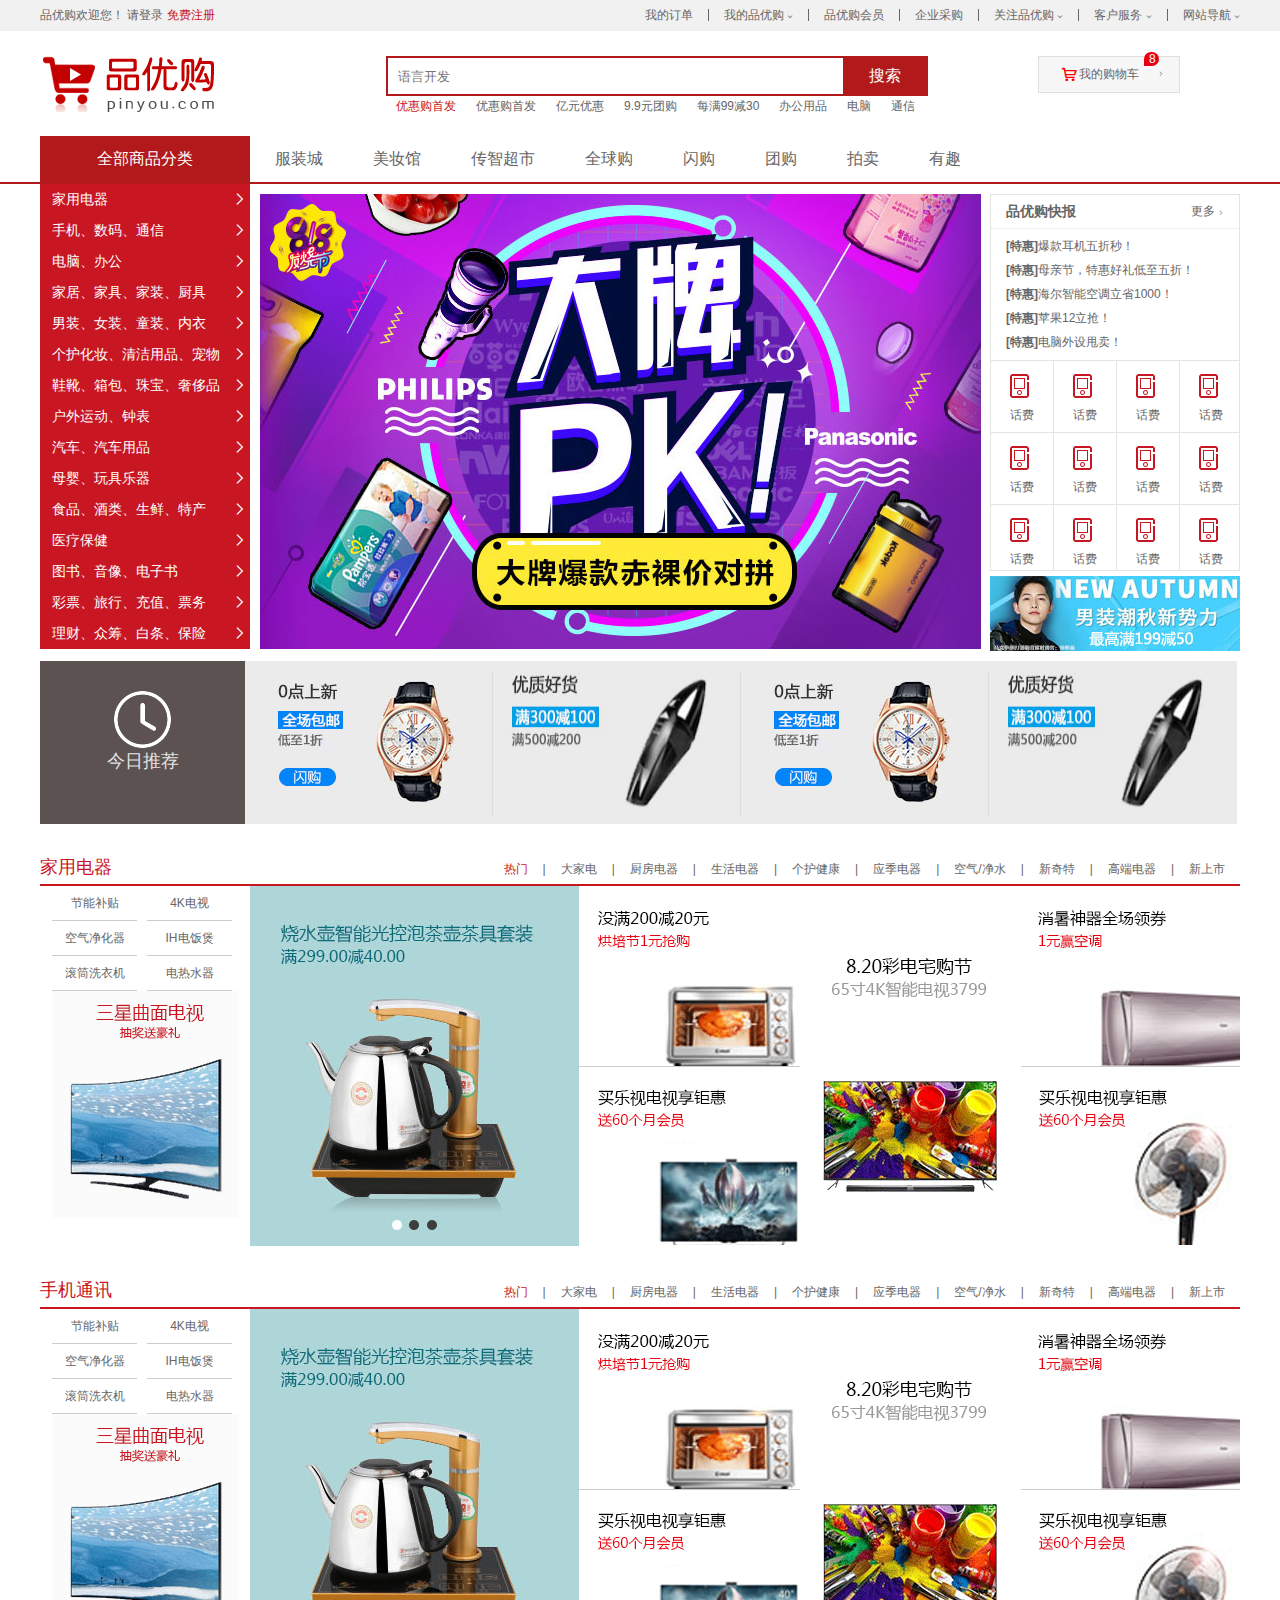
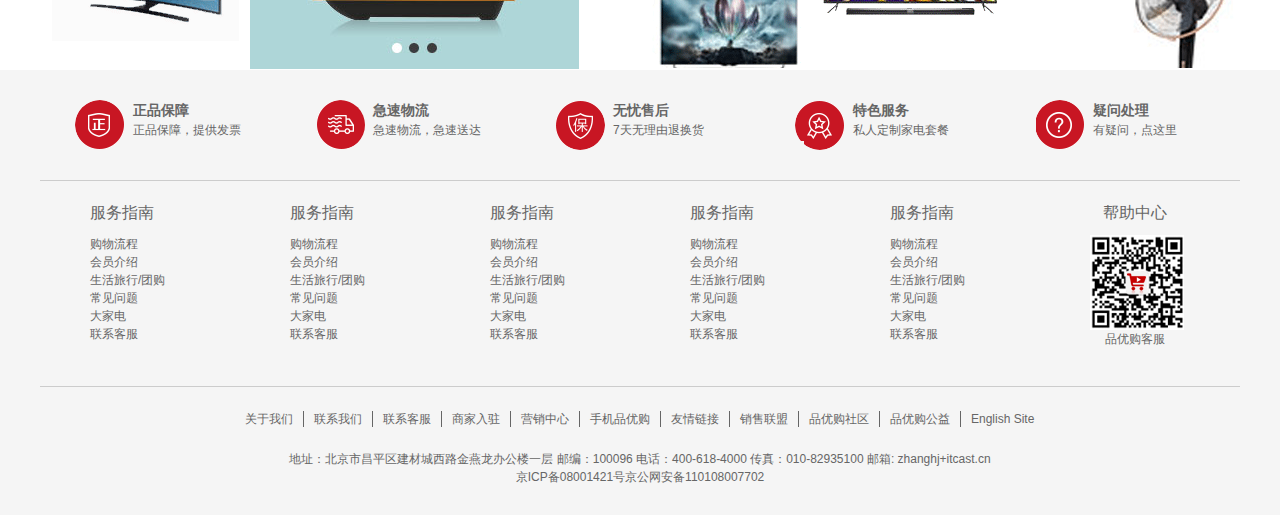
<file: index.html>
<!DOCTYPE html>
<html lang="en">

<head>
    <meta charset="UTF-8">
    <meta http-equiv="X-UA-Compatible" content="IE=edge">
    <meta name="viewport" content="width=device-width, initial-scale=1.0">
    <meta name="description"
        content="品优购 - 亚洲较大的网上交易平台，提供各类服饰、美容、家居、数码、话费/点卡充值… 数亿优质商品，同时提供担保交易(先收货后付款)等安全交易保障服务，并由商家提供退货承诺、破损补寄等消费者保障服务，让你安心享受网上购物乐趣！" />
    <meta name="keyword"
        content="网上购物,C2C,在线交易,交易市场,网上交易,交易市场,网上买,网上卖,购物网站,团购,网上贸易,安全购物,电子商务,放心买,供应,买卖信息,网店,一口价,拍卖,网上开店,网络购物,打折,免费开店,网购,频道,店铺" />
    <title>品优购</title>
    <link rel="stylesheet" href="css/base.css">
    <link rel="stylesheet" href="css/common.css">
    <link rel="stylesheet" href="css/index.css">
    <link rel="shortcut icon" href="pinyou.ico">
</head>

<body>
    <!-- 快捷导航栏 start-->
    <div class="shortcut">
        <div class="w">
            <div class="sl">
                <ul>
                    <li>品优购欢迎您！&nbsp;</li>
                    <li>
                        <a href="#">请登录&nbsp;</a><a href="register.html" class="style_red">免费注册</a>
                    </li>
                </ul>
            </div>
            <div class="sr">
                <ul>
                    <li><a href="#">我的订单</a></li>
                    <li></li>
                    <li><a href="#">我的品优购</a>&nbsp;<span class="iconfont">&#xe695;</span></li>
                    <li></li>
                    <li><a href="#">品优购会员</a></li>
                    <li></li>
                    <li><a href="#">企业采购</a></li>
                    <li></li>
                    <li><a href="#">关注品优购</a>&nbsp;<span class="iconfont">&#xe695;</span></li>
                    <li></li>
                    <li><a href="#">客户服务</a>&nbsp;<span class="iconfont">&#xe695;</span></li>
                    <li></li>
                    <li><a href="#">网站导航</a>&nbsp;<span class="iconfont">&#xe695;</span></li>
                </ul>
            </div>
        </div>
    </div>
    <!-- header头部模块-->
    <div class="header w">
        <!-- logo模块 -->
        <div class="logo">
            <h1>
                <a href="index.html" title="品优购商城">品优购商城</a>
            </h1>
        </div>
        <!-- search搜索模块 -->
        <div class="search">
            <input type="search" placeholder="语言开发">
            <button>搜索</button>
        </div>
        <!-- hotwords模块制作 -->
        <div class="hotwords">
            <ul>
                <li><a href="#" class="style_red">优惠购首发</a></li>
                <li><a href="#">优惠购首发</a></li>
                <li><a href="#">亿元优惠</a></li>
                <li><a href="#">9.9元团购</a></li>
                <li><a href="#">每满99减30</a></li>
                <li><a href="#">办公用品</a></li>
                <li><a href="#">电脑</a></li>
                <li><a href="#">通信</a></li>
            </ul>
        </div>
        <!-- 购物车模块 -->
        <a class="shopcar" href="#">
            <span class="iconfont gouwuche">&#xf0179;</span>我的购物车<span class="iconfont youjiantou">&#xe603;</span>
            <i class="count">8</i>
        </a>
    </div>
    <!-- nav模块制作 -->
    <div class="nav">
        <div class="w">
            <!-- 全部商品模块 -->
            <div class="dropdown">
                <div class="dt">全部商品分类</div>
                <div class="dd">
                    <ul>
                        <li><a href="list.html">家用电器</a><span class="iconfont youjiantou">&#xe603;</span></li>
                        <li><a href="list.html">手机、数码、通信</a><span class="iconfont youjiantou">&#xe603;</span></li>
                        <li><a href="list.html">电脑、办公</a><span class="iconfont youjiantou">&#xe603;</span></li>
                        <li><a href="list.html">家居、家具、家装、厨具</a><span class="iconfont youjiantou">&#xe603;</span></li>
                        <li><a href="list.html">男装、女装、童装、内衣</a><span class="iconfont youjiantou">&#xe603;</span></li>
                        <li><a href="list.html">个护化妆、清洁用品、宠物</a><span class="iconfont youjiantou">&#xe603;</span></li>
                        <li><a href="list.html">鞋靴、箱包、珠宝、奢侈品</a><span class="iconfont youjiantou">&#xe603;</span></li>
                        <li><a href="list.html">户外运动、钟表</a><span class="iconfont youjiantou">&#xe603;</span></li>
                        <li><a href="list.html">汽车、汽车用品</a><span class="iconfont youjiantou">&#xe603;</span></li>
                        <li><a href="list.html">母婴、玩具乐器</a><span class="iconfont youjiantou">&#xe603;</span></li>
                        <li><a href="list.html">食品、酒类、生鲜、特产</a><span class="iconfont youjiantou">&#xe603;</span></li>
                        <li><a href="list.html">医疗保健</a><span class="iconfont youjiantou">&#xe603;</span></li>
                        <li><a href="list.html">图书、音像、电子书</a><span class="iconfont youjiantou">&#xe603;</span></li>
                        <li><a href="list.html">彩票、旅行、充值、票务</a><span class="iconfont youjiantou">&#xe603;</span></li>
                        <li class="lastli"><a href="#">理财、众筹、白条、保险</a><span class="iconfont youjiantou">&#xe603;</span>
                        </li>
                    </ul>
                </div>
            </div>
            <!-- 相关分类模块 -->
            <div class="navitems">
                <ul>
                    <li><a href="#">服装城</a></li>
                    <li><a href="#">美妆馆</a></li>
                    <li><a href="#">传智超市</a></li>
                    <li><a href="#">全球购</a></li>
                    <li><a href="#">闪购</a></li>
                    <li><a href="#">团购</a></li>
                    <li><a href="#">拍卖</a></li>
                    <li><a href="#">有趣</a></li>
                </ul>
            </div>
        </div>
    </div>
    <!-- main模块制作 -->
    <div class="w">
        <div class="main">
            <!-- 焦点图模块 -->
            <div class="focus">
                <ul>
                    <li>
                        <a href="#"><img src="upload/main.jpg"></a>
                    </li>
                </ul>
            </div>
            <!-- 快报模块 -->
            <div class="newsflash">
                <div class="news">
                    <div class="news-hd">
                        <h5>品优购快报</h5>
                        <a href="#" class="more">更多
                            <span class="iconfont">&#xe603;</span>
                        </a>
                    </div>
                    <div class="news-bd">
                        <ul>
                            <li><a href="#"><strong>[特惠]</strong>爆款耳机五折秒！</a></li>
                            <li><a href="#"><strong>[特惠]</strong>母亲节，特惠好礼低至五折！</a></li>
                            <li><a href="#"><strong>[特惠]</strong>海尔智能空调立省1000！</a></li>
                            <li><a href="#"><strong>[特惠]</strong>苹果12立抢！</a></li>
                            <li><a href="#"><strong>[特惠]</strong></a>电脑外设甩卖！</li>
                        </ul>
                    </div>
                </div>
                <div class="lifeservice">
                    <ul>
                        <li>
                            <div class="tupian"></div>
                            <a>话费</a>
                        </li>
                        <li>
                            <div class="tupian"></div>
                            <a>话费</a>
                        </li>
                        <li>
                            <div class="tupian"></div>
                            <a>话费</a>
                        </li>
                        <li>
                            <div class="tupian"></div>
                            <a>话费</a>
                        </li>
                        <li>
                            <div class="tupian"></div>
                            <a>话费</a>
                        </li>
                        <li>
                            <div class="tupian"></div>
                            <a>话费</a>
                        </li>
                        <li>
                            <div class="tupian"></div>
                            <a>话费</a>
                        </li>
                        <li>
                            <div class="tupian"></div>
                            <a>话费</a>
                        </li>
                        <li>
                            <div class="tupian"></div>
                            <a>话费</a>
                        </li>
                        <li>
                            <div class="tupian"></div>
                            <a>话费</a>
                        </li>
                        <li>
                            <div class="tupian"></div>
                            <a>话费</a>
                        </li>
                        <li>
                            <div class="tupian"></div>
                            <a>话费</a>
                        </li>

                    </ul>
                </div>
                <div class="bargin">
                    <a href="#"><img src="upload/bargin.jpg"></a>
                </div>
            </div>
        </div>
    </div>
    <!-- recom推荐模块制作 -->
    <div class="w recom">
        <div class="recom_hd">
            <img src="images/shizhong.png">
            <p>今日推荐</p>
        </div>
        <div class="recom_bd">
            <ul>
                <li><a href="#"><img src="upload/recom_03.jpg"></a></li>
                <li><a href="#"><img src="upload/pic.jpg"></a></li>
                <li><a href="#"><img src="upload/recom_03.jpg"></a></li>
                <li><a href="#"><img src="upload/pic.jpg"></a></li>
            </ul>
        </div>
    </div>
    <!-- floor楼层区域制作 -->
    <div class="floor">
        <!-- 1楼家用电器楼层 -->
        <div class="w jiadian">
            <div class="box_hd">
                <h3>家用电器</h3>
                <div class="tab_list">
                    <ul>
                        <li><a href="#" class="style_red">热门</a>|</li>
                        <li><a href="#">大家电</a>|</li>
                        <li><a href="#">厨房电器</a>|</li>
                        <li><a href="#">生活电器</a>|</li>
                        <li><a href="#">个护健康</a>|</li>
                        <li><a href="#">应季电器</a>|</li>
                        <li><a href="#">空气/净水</a>|</li>
                        <li><a href="#">新奇特</a>|</li>
                        <li><a href="#">高端电器</a>|</li>
                        <li><a href="#">新上市</a></li>
                    </ul>
                </div>
            </div>
            <div class="box_bd">
                <div class="tab_content">
                    <div class="tab_list_one">
                        <div class="col_210">
                            <ul>
                                <li><a href="#">节能补贴</a></li>
                                <li><a href="#">4K电视</a></li>
                                <li><a href="#">空气净化器</a></li>
                                <li><a href="#">IH电饭煲</a></li>
                                <li><a href="#">滚筒洗衣机</a></li>
                                <li><a href="#">电热水器</a></li>
                            </ul>
                            <a href="#"><img src="upload/floor-1-1.png"></a>
                        </div>
                        <div class="col_329">
                            <a href="#"><img src="upload/pic1.jpg"></a>
                        </div>
                        <div class="col_221">
                            <a href="#" class="xiahuaxian"><img src="upload/floor-1-2.png"></a>
                            <a href="#"><img src="upload/floor-1-3.png"></a>
                        </div>
                        <div class="col_221">
                            <a href="#"><img src="upload/floor-1-4.png"></a>
                        </div>
                        <div class="col_219">
                            <a href="#" class="xiahuaxian"><img src="upload/floor-1-5.png"></a>
                            <a href="#"><img src="upload/floor-1-6.png"></a>
                        </div>
                    </div>
                </div>
            </div>
        </div>
        <!-- 二楼家用电器楼层 -->
        <div class="w jiadian">
            <div class="box_hd">
                <h3>手机通讯</h3>
                <div class="tab_list">
                    <ul>
                        <li><a href="#" class="style_red">热门</a>|</li>
                        <li><a href="#">大家电</a>|</li>
                        <li><a href="#">厨房电器</a>|</li>
                        <li><a href="#">生活电器</a>|</li>
                        <li><a href="#">个护健康</a>|</li>
                        <li><a href="#">应季电器</a>|</li>
                        <li><a href="#">空气/净水</a>|</li>
                        <li><a href="#">新奇特</a>|</li>
                        <li><a href="#">高端电器</a>|</li>
                        <li><a href="#">新上市</a></li>
                    </ul>
                </div>
            </div>
            <div class="box_bd">
                <div class="tab_content">
                    <div class="tab_list_one">
                        <div class="col_210">
                            <ul>
                                <li><a href="#">节能补贴</a></li>
                                <li><a href="#">4K电视</a></li>
                                <li><a href="#">空气净化器</a></li>
                                <li><a href="#">IH电饭煲</a></li>
                                <li><a href="#">滚筒洗衣机</a></li>
                                <li><a href="#">电热水器</a></li>
                            </ul>
                            <a href="#"><img src="upload/floor-1-1.png"></a>
                        </div>
                        <div class="col_329">
                            <a href="#"><img src="upload/pic1.jpg"></a>
                        </div>
                        <div class="col_221">
                            <a href="#" class="xiahuaxian"><img src="upload/floor-1-2.png"></a>
                            <a href="#"><img src="upload/floor-1-3.png"></a>
                        </div>
                        <div class="col_221">
                            <a href="#"><img src="upload/floor-1-4.png"></a>
                        </div>
                        <div class="col_219">
                            <a href="#" class="xiahuaxian"><img src="upload/floor-1-5.png"></a>
                            <a href="#"><img src="upload/floor-1-6.png"></a>
                        </div>
                    </div>
                </div>
            </div>
        </div>
    </div>
    <!-- footer模块制作 -->
    <div class="footer">
        <div class="w">
            <!-- 服务模块 -->
            <div class="mod_service">
                <ul>
                    <li>
                        <a href="#" class="one pic"></a>
                        <a href="#" class="service_txt">
                            <h4>正品保障</h4>
                            <p>正品保障，提供发票</p>
                        </a>
                    </li>
                    <li>
                        <a href="#" class="two pic"></a>
                        <a href="#" class="service_txt">
                            <h4>急速物流</h4>
                            <p>急速物流，急速送达</p>
                        </a>
                    </li>
                    <li>
                        <a href="#" class="three pic"></a>
                        <a href="#" class="service_txt">
                            <h4>无忧售后</h4>
                            <p>7天无理由退换货</p>
                        </a>
                    </li>
                    <li>
                        <a href="#" class="four pic"></a>
                        <a href="#" class="service_txt">
                            <h4>特色服务</h4>
                            <p>私人定制家电套餐</p>
                        </a>
                    </li>
                    <li>
                        <a href="#" class="five pic"></a>
                        <a href="#" class="service_txt">
                            <h4>疑问处理</h4>
                            <p>有疑问，点这里</p>
                        </a>
                    </li>
                </ul>
            </div>
            <!-- 帮助模块 -->
            <div class="mod_help">
                <dl>
                    <dt>
                        服务指南
                    <dd><a href="#">购物流程</a></dd>
                    <dd><a href="#">会员介绍</a></dd>
                    <dd><a href="#">生活旅行/团购</a></dd>
                    <dd><a href="#">常见问题</a></dd>
                    <dd><a href="#">大家电</a></dd>
                    <dd><a href="#">联系客服</a></dd>
                    </dt>
                </dl>
                <dl>
                    <dt>
                        服务指南
                    <dd><a href="#">购物流程</a></dd>
                    <dd><a href="#">会员介绍</a></dd>
                    <dd><a href="#">生活旅行/团购</a></dd>
                    <dd><a href="#">常见问题</a></dd>
                    <dd><a href="#">大家电</a></dd>
                    <dd><a href="#">联系客服</a></dd>
                    </dt>
                </dl>
                <dl>
                    <dt>
                        服务指南
                    <dd><a href="#">购物流程</a></dd>
                    <dd><a href="#">会员介绍</a></dd>
                    <dd><a href="#">生活旅行/团购</a></dd>
                    <dd><a href="#">常见问题</a></dd>
                    <dd><a href="#">大家电</a></dd>
                    <dd><a href="#">联系客服</a></dd>
                    </dt>
                </dl>
                <dl>
                    <dt>
                        服务指南
                    <dd><a href="#">购物流程</a></dd>
                    <dd><a href="#">会员介绍</a></dd>
                    <dd><a href="#">生活旅行/团购</a></dd>
                    <dd><a href="#">常见问题</a></dd>
                    <dd><a href="#">大家电</a></dd>
                    <dd><a href="#">联系客服</a></dd>
                    </dt>
                </dl>
                <dl>
                    <dt>
                        服务指南
                    <dd><a href="#">购物流程</a></dd>
                    <dd><a href="#">会员介绍</a></dd>
                    <dd><a href="#">生活旅行/团购</a></dd>
                    <dd><a href="#">常见问题</a></dd>
                    <dd><a href="#">大家电</a></dd>
                    <dd><a href="#">联系客服</a></dd>
                    </dt>
                </dl>
                <dl>
                    <dt>
                        帮助中心
                    </dt>
                    <img src="images/erweima.png">
                    品优购客服
                </dl>

            </div>
            <!-- 版权模块 -->
            <div class="mod_copyright">
                <div class="links">
                    <li class="tiaozheng"><a href="#">关于我们</a></li>
                    <li></li>
                    <li><a href="#">联系我们</a></li>
                    <li></li>
                    <li><a href="#">联系客服</a></li>
                    <li></li>
                    <li><a href="#">商家入驻</a></li>
                    <li></li>
                    <li><a href="#">营销中心</a></li>
                    <li></li>
                    <li><a href="#">手机品优购</a></li>
                    <li></li>
                    <li><a href="#">友情链接</a></li>
                    <li></li>
                    <li><a href="#">销售联盟</a></li>
                    <li></li>
                    <li><a href="#">品优购社区</a></li>
                    <li></li>
                    <li><a href="#">品优购公益</a></li>
                    <li></li>
                    <li><a href="#">English Site</a></li>
                </div>
                <div class="copyright">
                    地址：北京市昌平区建材城西路金燕龙办公楼一层 邮编：100096 电话：400-618-4000 传真：010-82935100 邮箱: zhanghj+itcast.cn<br>

                    京ICP备08001421号京公网安备110108007702
                </div>
            </div>
        </div>
    </div>

</body>

</html>
</file>
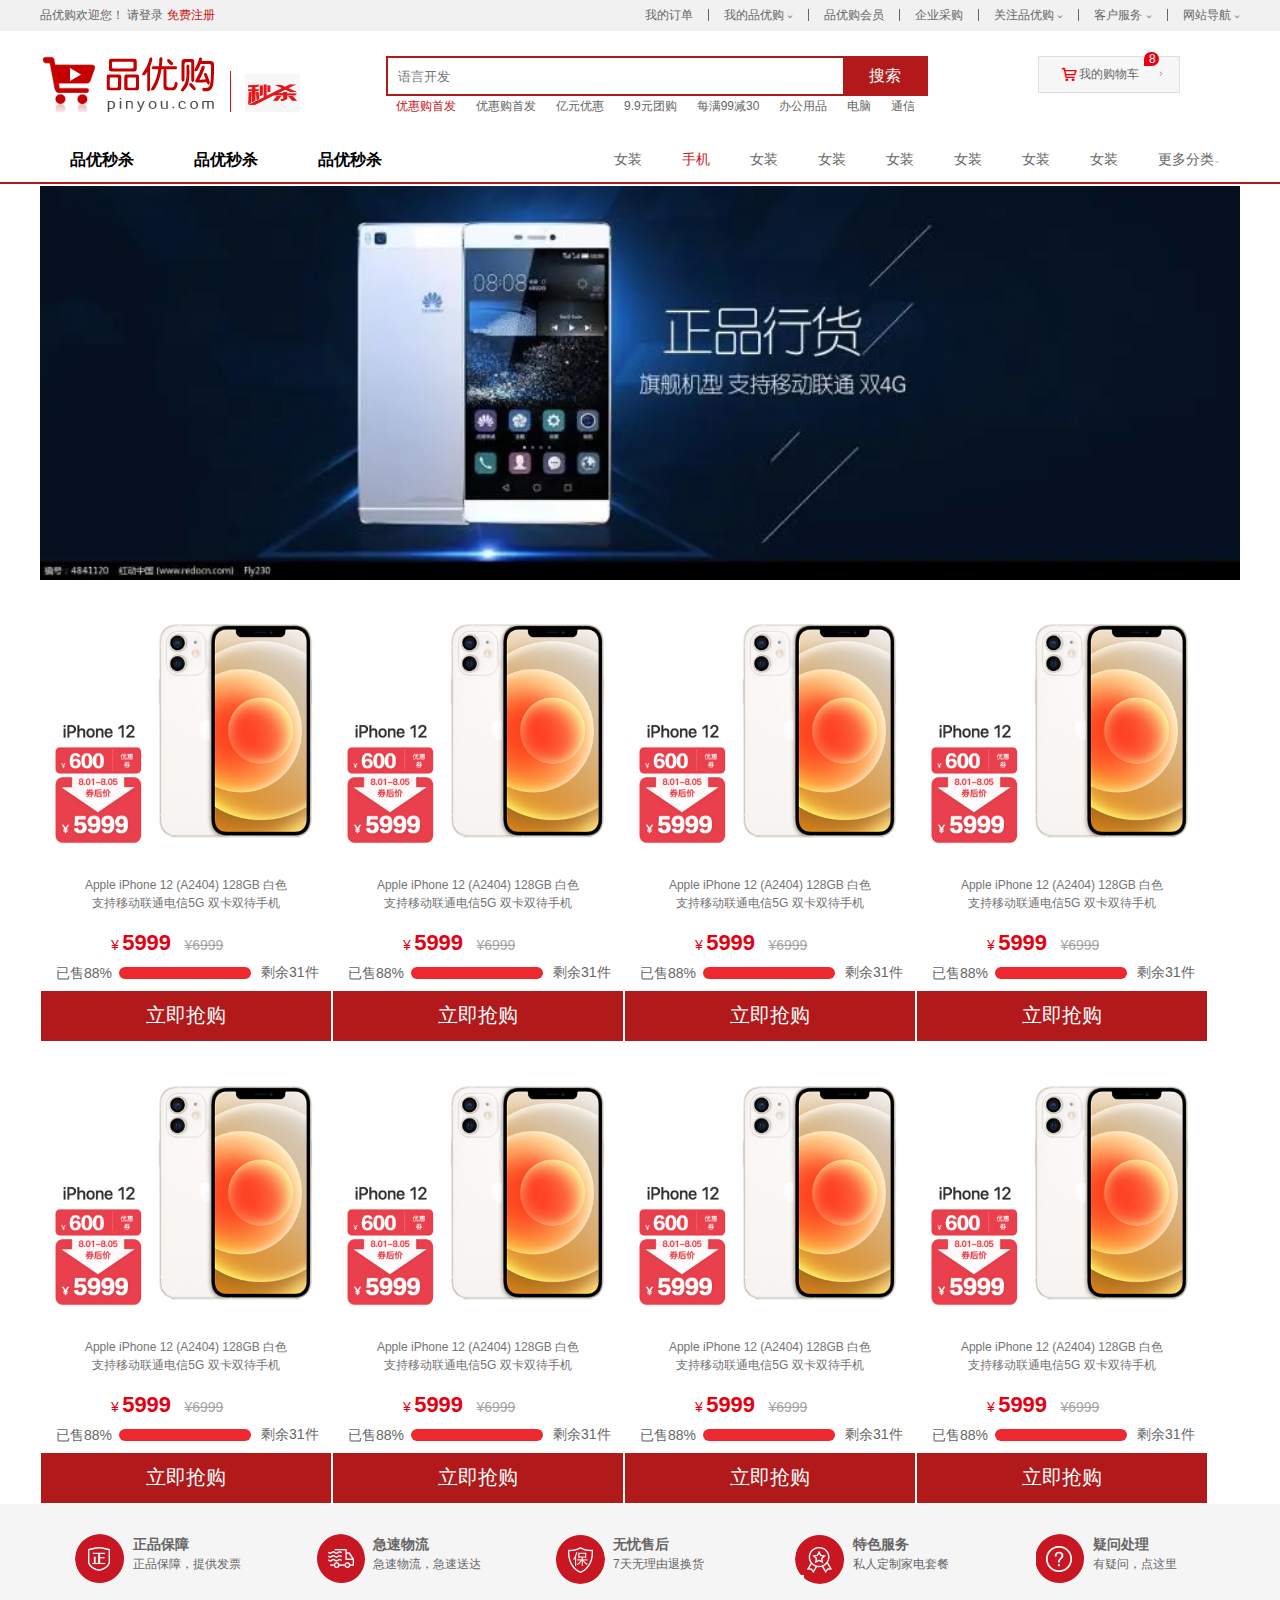
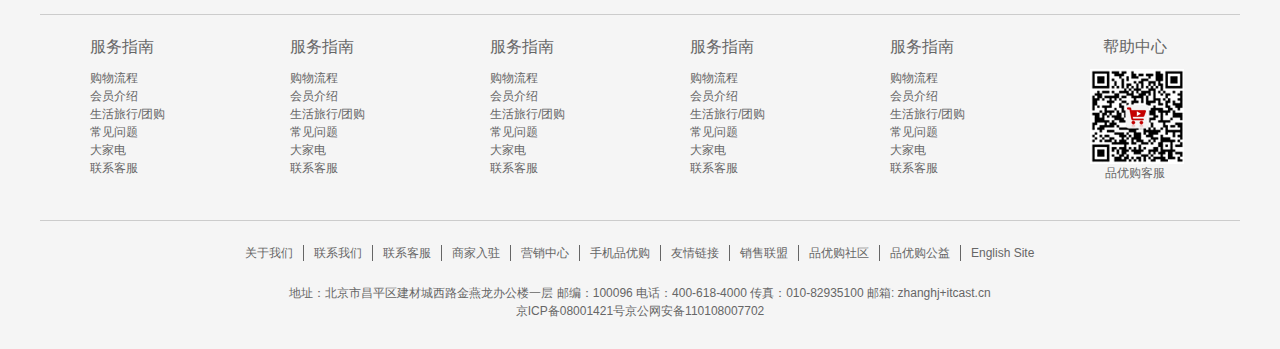
<file: list.html>
<!DOCTYPE html>
<html lang="en">

<head>
    <meta charset="UTF-8">
    <meta http-equiv="X-UA-Compatible" content="IE=edge">
    <meta name="viewport" content="width=device-width, initial-scale=1.0">
    <meta name="description"
        content="品优购 - 亚洲较大的网上交易平台，提供各类服饰、美容、家居、数码、话费/点卡充值… 数亿优质商品，同时提供担保交易(先收货后付款)等安全交易保障服务，并由商家提供退货承诺、破损补寄等消费者保障服务，让你安心享受网上购物乐趣！" />
    <meta name="keyword"
        content="网上购物,C2C,在线交易,交易市场,网上交易,交易市场,网上买,网上卖,购物网站,团购,网上贸易,安全购物,电子商务,放心买,供应,买卖信息,网店,一口价,拍卖,网上开店,网络购物,打折,免费开店,网购,频道,店铺" />
    <title>品优购列表页</title>
    <link rel="stylesheet" href="css/base.css">
    <link rel="stylesheet" href="css/common.css">
    <link rel="shortcut icon" href="pinyou.ico">
    <link rel="stylesheet" href="css/list.css">
</head>

<body>
    <!-- 快捷导航栏 start-->
    <div class="shortcut">
        <div class="w">
            <div class="sl">
                <ul>
                    <li>品优购欢迎您！&nbsp;</li>
                    <li>
                        <a href="#">请登录&nbsp;</a><a href="#" class="style_red">免费注册</a>
                    </li>
                </ul>
            </div>
            <div class="sr">
                <ul>
                    <li><a href="#">我的订单</a></li>
                    <li></li>
                    <li><a href="#">我的品优购</a>&nbsp;<span class="iconfont">&#xe695;</span></li>
                    <li></li>
                    <li><a href="#">品优购会员</a></li>
                    <li></li>
                    <li><a href="#">企业采购</a></li>
                    <li></li>
                    <li><a href="#">关注品优购</a>&nbsp;<span class="iconfont">&#xe695;</span></li>
                    <li></li>
                    <li><a href="#">客户服务</a>&nbsp;<span class="iconfont">&#xe695;</span></li>
                    <li></li>
                    <li><a href="#">网站导航</a>&nbsp;<span class="iconfont">&#xe695;</span></li>
                </ul>
            </div>
        </div>
    </div>
    <!-- header头部模块-->
    <div class="header w">
        <!-- logo模块 -->
        <div class="logo">
            <h1>
                <a href="index.html" title="品优购商城">品优购商城</a>
            </h1>
        </div>
        <!-- 秒杀盒子制作 -->
        <div class="miaosha">
            <img src="images/miaosha.png">
        </div>
        <!-- search搜索模块 -->
        <div class="search">
            <input type="search" placeholder="语言开发">
            <button>搜索</button>
        </div>
        <!-- hotwords模块制作 -->
        <div class="hotwords">
            <ul>
                <li><a href="#" class="style_red">优惠购首发</a></li>
                <li><a href="#">优惠购首发</a></li>
                <li><a href="#">亿元优惠</a></li>
                <li><a href="#">9.9元团购</a></li>
                <li><a href="#">每满99减30</a></li>
                <li><a href="#">办公用品</a></li>
                <li><a href="#">电脑</a></li>
                <li><a href="#">通信</a></li>
            </ul>
        </div>
        <!-- 购物车模块 -->
        <a class="shopcar" href="#">
            <span class="iconfont gouwuche">&#xf0179;</span>我的购物车<span class="iconfont youjiantou">&#xe603;</span>
            <i class="count">8</i>
        </a>
    </div>
    <!-- nav模块制作 -->
    <div class="nav">
        <div class="w">
            <div class="miaosha_list">
                <ul>
                    <li><a href="#">品优秒杀</a></li>
                    <li><a href="#">品优秒杀</a></li>
                    <li><a href="#">品优秒杀</a></li>
                </ul>
            </div>
            <div class="miaosha_con">
                <ul>
                    <li><a href="#">女装</a></li>
                    <li><a href="#" class="style_red">手机</a></li>
                    <li><a href="#">女装</a></li>
                    <li><a href="#">女装</a></li>
                    <li><a href="#">女装</a></li>
                    <li><a href="#">女装</a></li>
                    <li><a href="#">女装</a></li>
                    <li><a href="#">女装</a></li>
                    <li><a href="#">更多分类<span class="iconfont">&#xe612;</span></a></li>
                </ul>
            </div>
        </div>
    </div>
    <!-- 列表页主体制作 -->
    <div class="miaosha_container w">
        <div class="miaosha_hd">
            <img src="upload/shouji.png">
        </div>
        <div class="miaosha_bd">
            <ul class="clearfix">
                <li>
                    <!-- 商品图片 -->
                    <img src="upload/iphone12.jpg">
                    <!-- 商品文字说明 -->
                    <div class="pro_con">
                        <p>Apple iPhone 12 (A2404) 128GB 白色<br>支持移动联通电信5G 双卡双待手机</p>
                    </div>
                    <!-- 折扣盒子 start -->
                    <div class="sale">
                        <!-- 价格折扣模块 start-->
                        <div class="sale_up">
                            <p>¥</p>
                            <h2>5999</h2>
                            <p id="nosale">¥6999</p>
                        </div>
                        <!-- 价格折扣模块 end-->
                        <!-- 进度条模块 start-->
                        <div class="sale_bot">
                            <p>已售88%</p>
                            <div class="sale_cen"></div>
                            <p id="sale_le">
                                剩余<span>31</span>件
                            </p>
                        </div>
                        <!-- 进度条模块 end-->
                    </div>
                    <!-- 抢购按钮模块 -->
                    <button>立即抢购</button>
                    <!-- 折扣盒子 end -->
                </li>
                <li>
                    <img src="upload/iphone12.jpg">
                    <div class="pro_con">
                        <p>Apple iPhone 12 (A2404) 128GB 白色<br>支持移动联通电信5G 双卡双待手机</p>
                    </div>
                    <div class="sale">
                        <div class="sale_up">
                            <p>¥</p>
                            <h2>5999</h2>
                            <p id="nosale">¥6999</p>
                        </div>
                        <div class="sale_bot">
                            <p>已售88%</p>
                            <div class="sale_cen"></div>
                            <p id="sale_le">
                                剩余<span>31</span>件
                            </p>
                        </div>
                    </div>
                    <button>立即抢购</button>
                </li>
                <li>
                    <img src="upload/iphone12.jpg">
                    <div class="pro_con">
                        <p>Apple iPhone 12 (A2404) 128GB 白色<br>支持移动联通电信5G 双卡双待手机</p>
                    </div>
                    <div class="sale">
                        <div class="sale_up">
                            <p>¥</p>
                            <h2>5999</h2>
                            <p id="nosale">¥6999</p>
                        </div>
                        <div class="sale_bot">
                            <p>已售88%</p>
                            <div class="sale_cen"></div>
                            <p id="sale_le">
                                剩余<span>31</span>件
                            </p>
                        </div>
                    </div>
                    <button>立即抢购</button>
                </li>
                <li>
                    <img src="upload/iphone12.jpg">
                    <div class="pro_con">
                        <p>Apple iPhone 12 (A2404) 128GB 白色<br>支持移动联通电信5G 双卡双待手机</p>
                    </div>
                    <div class="sale">
                        <div class="sale_up">
                            <p>¥</p>
                            <h2>5999</h2>
                            <p id="nosale">¥6999</p>
                        </div>
                        <div class="sale_bot">
                            <p>已售88%</p>
                            <div class="sale_cen"></div>
                            <p id="sale_le">
                                剩余<span>31</span>件
                            </p>
                        </div>
                    </div>
                    <button>立即抢购</button>
                </li>
                <li>
                    <img src="upload/iphone12.jpg">
                    <div class="pro_con">
                        <p>Apple iPhone 12 (A2404) 128GB 白色<br>支持移动联通电信5G 双卡双待手机</p>
                    </div>
                    <div class="sale">
                        <div class="sale_up">
                            <p>¥</p>
                            <h2>5999</h2>
                            <p id="nosale">¥6999</p>
                        </div>
                        <div class="sale_bot">
                            <p>已售88%</p>
                            <div class="sale_cen"></div>
                            <p id="sale_le">
                                剩余<span>31</span>件
                            </p>
                        </div>
                    </div>
                    <button>立即抢购</button>
                </li>
                <li>
                    <img src="upload/iphone12.jpg">
                    <div class="pro_con">
                        <p>Apple iPhone 12 (A2404) 128GB 白色<br>支持移动联通电信5G 双卡双待手机</p>
                    </div>
                    <div class="sale">
                        <div class="sale_up">
                            <p>¥</p>
                            <h2>5999</h2>
                            <p id="nosale">¥6999</p>
                        </div>
                        <div class="sale_bot">
                            <p>已售88%</p>
                            <div class="sale_cen"></div>
                            <p id="sale_le">
                                剩余<span>31</span>件
                            </p>
                        </div>
                    </div>
                    <button>立即抢购</button>
                </li>
                <li>
                    <img src="upload/iphone12.jpg">
                    <div class="pro_con">
                        <p>Apple iPhone 12 (A2404) 128GB 白色<br>支持移动联通电信5G 双卡双待手机</p>
                    </div>
                    <div class="sale">
                        <div class="sale_up">
                            <p>¥</p>
                            <h2>5999</h2>
                            <p id="nosale">¥6999</p>
                        </div>
                        <div class="sale_bot">
                            <p>已售88%</p>
                            <div class="sale_cen"></div>
                            <p id="sale_le">
                                剩余<span>31</span>件
                            </p>
                        </div>
                    </div>
                    <button>立即抢购</button>
                </li>
                <li>
                    <img src="upload/iphone12.jpg">
                    <div class="pro_con">
                        <p>Apple iPhone 12 (A2404) 128GB 白色<br>支持移动联通电信5G 双卡双待手机</p>
                    </div>
                    <div class="sale">
                        <div class="sale_up">
                            <p>¥</p>
                            <h2>5999</h2>
                            <p id="nosale">¥6999</p>
                        </div>
                        <div class="sale_bot">
                            <p>已售88%</p>
                            <div class="sale_cen"></div>
                            <p id="sale_le">
                                剩余<span>31</span>件
                            </p>
                        </div>
                    </div>
                    <button>立即抢购</button>
                </li>
            </ul>
        </div>
    </div>
    <!-- footer模块制作 -->
    <div class="footer">
        <div class="w">
            <div class="mod_service">
                <!-- 服务模块 -->
                <ul>
                    <li>
                        <a href="#" class="one pic"></a>
                        <a href="#" class="service_txt">
                            <h4>正品保障</h4>
                            <p>正品保障，提供发票</p>
                        </a>
                    </li>
                    <li>
                        <a href="#" class="two pic"></a>
                        <a href="#" class="service_txt">
                            <h4>急速物流</h4>
                            <p>急速物流，急速送达</p>
                        </a>
                    </li>
                    <li>
                        <a href="#" class="three pic"></a>
                        <a href="#" class="service_txt">
                            <h4>无忧售后</h4>
                            <p>7天无理由退换货</p>
                        </a>
                    </li>
                    <li>
                        <a href="#" class="four pic"></a>
                        <a href="#" class="service_txt">
                            <h4>特色服务</h4>
                            <p>私人定制家电套餐</p>
                        </a>
                    </li>
                    <li>
                        <a href="#" class="five pic"></a>
                        <a href="#" class="service_txt">
                            <h4>疑问处理</h4>
                            <p>有疑问，点这里</p>
                        </a>
                    </li>
                </ul>
            </div>
            <div class="mod_help">
                <!-- 帮助模块 -->
                <dl>
                    <dt>
                        服务指南
                    <dd><a href="#">购物流程</a></dd>
                    <dd><a href="#">会员介绍</a></dd>
                    <dd><a href="#">生活旅行/团购</a></dd>
                    <dd><a href="#">常见问题</a></dd>
                    <dd><a href="#">大家电</a></dd>
                    <dd><a href="#">联系客服</a></dd>
                    </dt>
                </dl>
                <dl>
                    <dt>
                        服务指南
                    <dd><a href="#">购物流程</a></dd>
                    <dd><a href="#">会员介绍</a></dd>
                    <dd><a href="#">生活旅行/团购</a></dd>
                    <dd><a href="#">常见问题</a></dd>
                    <dd><a href="#">大家电</a></dd>
                    <dd><a href="#">联系客服</a></dd>
                    </dt>
                </dl>
                <dl>
                    <dt>
                        服务指南
                    <dd><a href="#">购物流程</a></dd>
                    <dd><a href="#">会员介绍</a></dd>
                    <dd><a href="#">生活旅行/团购</a></dd>
                    <dd><a href="#">常见问题</a></dd>
                    <dd><a href="#">大家电</a></dd>
                    <dd><a href="#">联系客服</a></dd>
                    </dt>
                </dl>
                <dl>
                    <dt>
                        服务指南
                    <dd><a href="#">购物流程</a></dd>
                    <dd><a href="#">会员介绍</a></dd>
                    <dd><a href="#">生活旅行/团购</a></dd>
                    <dd><a href="#">常见问题</a></dd>
                    <dd><a href="#">大家电</a></dd>
                    <dd><a href="#">联系客服</a></dd>
                    </dt>
                </dl>
                <dl>
                    <dt>
                        服务指南
                    <dd><a href="#">购物流程</a></dd>
                    <dd><a href="#">会员介绍</a></dd>
                    <dd><a href="#">生活旅行/团购</a></dd>
                    <dd><a href="#">常见问题</a></dd>
                    <dd><a href="#">大家电</a></dd>
                    <dd><a href="#">联系客服</a></dd>
                    </dt>
                </dl>
                <dl>
                    <dt>
                        帮助中心
                    </dt>
                    <img src="images/erweima.png">
                    品优购客服
                </dl>

            </div>
            <div class="mod_copyright">
                <!-- 版权模块 -->
                <div class="links">
                    <li class="tiaozheng"><a href="#">关于我们</a></li>
                    <li></li>
                    <li><a href="#">联系我们</a></li>
                    <li></li>
                    <li><a href="#">联系客服</a></li>
                    <li></li>
                    <li><a href="#">商家入驻</a></li>
                    <li></li>
                    <li><a href="#">营销中心</a></li>
                    <li></li>
                    <li><a href="#">手机品优购</a></li>
                    <li></li>
                    <li><a href="#">友情链接</a></li>
                    <li></li>
                    <li><a href="#">销售联盟</a></li>
                    <li></li>
                    <li><a href="#">品优购社区</a></li>
                    <li></li>
                    <li><a href="#">品优购公益</a></li>
                    <li></li>
                    <li><a href="#">English Site</a></li>
                </div>
                <div class="copyright">
                    地址：北京市昌平区建材城西路金燕龙办公楼一层 邮编：100096 电话：400-618-4000 传真：010-82935100 邮箱: zhanghj+itcast.cn<br>

                    京ICP备08001421号京公网安备110108007702
                </div>
            </div>
        </div>
    </div>
</body>

</html>
</file>
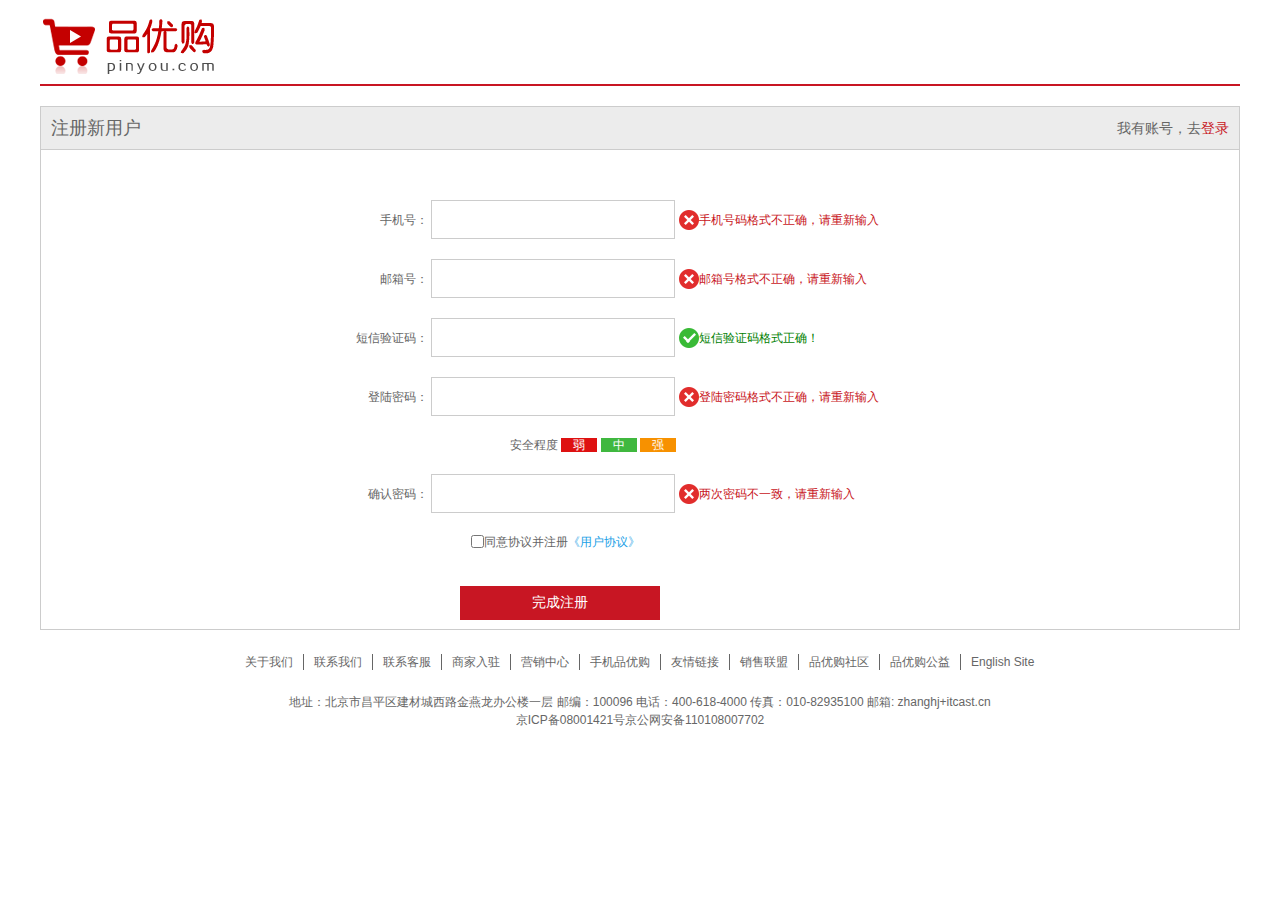
<file: register.html>
<!DOCTYPE html>
<html lang="en">

<head>
    <meta charset="UTF-8">
    <meta http-equiv="X-UA-Compatible" content="IE=edge">
    <meta name="viewport" content="width=device-width, initial-scale=1.0">
    <title>个人注册</title>
    <link rel="shortcut icon" href="pinyou.ico">
    <link rel="stylesheet" href="css/base.css">
    <link rel="stylesheet" href="css/register.css">
</head>

<body>
    <div class="w">
        <div class="header">
            <a href="#"><img src="images/logo.png"></a>
        </div>
        <div class="registerarea">
            <h3>
                注册新用户
                <div class="login">我有账号，去<a href="#">登录</a></div>
            </h3>
            <div class="reg_form">
                <form>
                    <ul>
                        <li>
                            <label for="">手机号：</label>
                            <input type="text" class="inp">
                            <span class="error"><i class="error_icon"></i>手机号码格式不正确，请重新输入</span>
                        </li>
                        <li>
                            <label for="">邮箱号：</label>
                            <input type="text" class="inp">
                            <span class="error"><i class="error_icon"></i>邮箱号格式不正确，请重新输入</span>
                        </li>
                        <li>
                            <label for="">短信验证码：</label>
                            <input type="text" class="inp">
                            <span class="success"><i class="success_icon"></i>短信验证码格式正确！</span>
                        </li>
                        <li>
                            <label for="">登陆密码：</label>
                            <input type="text" class="inp">
                            <span class="error"><i class="error_icon"></i>登陆密码格式不正确，请重新输入</span>
                        </li>
                        <li class="safe">
                            安全程度
                            <em class="ruo">弱</em>
                            <em class="zhong">中</em>
                            <em class="qiang">强</em>
                        </li>
                        <li>
                            <label for="">确认密码：</label>
                            <input type="text" class="inp">
                            <span class="error"><i class="error_icon"></i>两次密码不一致，请重新输入</span>
                        </li>
                        <li class="agree">
                            <input type="checkbox">同意协议并注册<a href="#">《用户协议》</a>
                        </li>
                        <li>
                            <input type="submit" value="完成注册" class="btn">
                        </li>
                    </ul>
                </form>
            </div>
        </div>
        <div class="footer">
            <div class="mod_copyright">
                <!-- 版权模块 -->
                <div class="links">
                    <li class="tiaozheng"><a href="#">关于我们</a></li>
                    <li></li>
                    <li><a href="#">联系我们</a></li>
                    <li></li>
                    <li><a href="#">联系客服</a></li>
                    <li></li>
                    <li><a href="#">商家入驻</a></li>
                    <li></li>
                    <li><a href="#">营销中心</a></li>
                    <li></li>
                    <li><a href="#">手机品优购</a></li>
                    <li></li>
                    <li><a href="#">友情链接</a></li>
                    <li></li>
                    <li><a href="#">销售联盟</a></li>
                    <li></li>
                    <li><a href="#">品优购社区</a></li>
                    <li></li>
                    <li><a href="#">品优购公益</a></li>
                    <li></li>
                    <li><a href="#">English Site</a></li>
                </div>
                <div class="copyright">
                    地址：北京市昌平区建材城西路金燕龙办公楼一层 邮编：100096 电话：400-618-4000 传真：010-82935100 邮箱: zhanghj+itcast.cn<br>

                    京ICP备08001421号京公网安备110108007702
                </div>
            </div>
        </div>
</body>

</html>
</file>
<file: css/base.css>
* {
    margin: 0;
    padding: 0;
}

em,
i {
    font-style: normal
}

li {
    list-style: none
}

img {
    border: 0;
    vertical-align: middle
}

button {
    cursor: pointer
}

a {
    color: #666;
    text-decoration: none
}

a:hover {
    color: #c81623
}

button,
input {
    font-family: Microsoft YaHei, Heiti SC, tahoma, arial, Hiragino Sans GB, "\5B8B\4F53", sans-serif;
    /* 去掉默认边框和点击之后的边框 */
    border: 0;
    outline: none;
}

body {
    -webkit-font-smoothing: antialiased;
    background-color: #fff;
    font: 12px/1.5 Microsoft YaHei, Heiti SC, tahoma, arial, Hiragino Sans GB, "\5B8B\4F53", sans-serif;
    color: #666
}

.hide,
.none {
    display: none
}

.clearfix:after {
    visibility: hidden;
    clear: both;
    display: block;
    content: ".";
    height: 0
}

.clearfix {
    *zoom: 1
}
</file>
<file: css/common.css>
/* 引入字体图标 */
@font-face {
    font-family: 'iconfont';
    src: url('../fonts/fonts1/iconfont.ttf?t=1627194264464') format('truetype');
}

/* 定义使用 iconfont 的样式 */
.iconfont {
    font-family: "iconfont" !important;
    font-size: 6px;
    font-style: normal;
    -webkit-font-smoothing: antialiased;
    -moz-osx-font-smoothing: grayscale;
}

/* 版心 */
.w {
    width: 1200px;
    margin: 0 auto;
}

.sl {
    float: left;
}

/* 浮动不具有继承性 */
.sr {
    float: right;
}

/* 宽度不进行设置，默认为浏览器宽度 */
.shortcut {
    height: 31px;
    line-height: 31px;
    /*垂直居中 */
    background-color: #f1f1f1;
}

/* 用于字体颜色为红色的类 */
.style_red {
    color: #c81623
}

.shortcut ul li {
    float: left;
}

/* 小竖线 */
.shortcut .sr ul li:nth-child(even) {
    width: 1px;
    height: 12px;
    background-color: #666;
    margin: 9px 15px 0;
}

/* header头部制作 */
.header {
    position: relative;
    height: 105px;
    /* background-color: pink;   辅助功能的背景色*/
}

.logo {
    position: absolute;
    top: 25px;
    width: 171px;
    height: 61px;
    /* background-color: skyblue; */
}

.logo a {
    display: block;
    width: 175px;
    height: 61px;
    background-image: url(../images/logo.png);
    background-repeat: no-repeat;
    font-size: 0;
}

.search {
    position: absolute;
    left: 346px;
    top: 25px;
    width: 538px;
    height: 36px;
    border: 2px solid #b1191a;
}

.search input {
    float: left;
    width: 455px;
    height: 36px;
    padding-left: 10px;
}

.search button {
    float: left;
    width: 83px;
    height: 36px;
    background-color: #b1191a;
    font-size: 16px;
    color: #fff;
}

.hotwords {
    position: absolute;
    top: 66px;
    left: 346px;
}

.hotwords ul li {
    float: left;
    margin: 0 10px;
}

.shopcar {
    display: block;
    position: absolute;
    right: 60px;
    top: 25px;
    width: 140px;
    height: 35px;
    line-height: 35px;
    /* 使文字在竖直上居中 */
    text-align: center;
    /* 使文字在水平上居中 */
    border: 1px solid #dfdfdf;
    background-color: #f7f7f7;
}

.shopcar .gouwuche {
    position: absolute;
    left: 23px;
    color: red;
    font-size: 15px;
}

.shopcar .youjiantou {
    position: absolute;
    right: 15px;
}

.count {
    position: absolute;
    top: -5px;
    right: 20px;
    left: 105px;
    /* 打印文字时，文字段向右移动 */
    /* height: 14px; */
    /* 打印文字时，问字段向左移动 */
    line-height: 14px;
    /* 修改文字的位置 */
    color: #fff;
    background-color: #e60012;
    padding: 0px 5px;
    /* 把盒子撑大 */
    border-radius: 7px 7px 7px 0;
    /* 一个边为直角，剩下为圆弧 */
}

.nav {
    height: 46px;
    border-bottom: 2px solid #b1191a;
}

.nav .dropdown {
    float: left;
    width: 210px;
    height: 46px;
    background-color: #b1191a;
}

.nav .navitems {
    float: left;
    height: 46px;
    width: 990px;
    /* background-color: pink; */
}

.dropdown .dt {
    width: 100%;
    height: 100%;
    /* 长宽与父盒子相同 */
    border-bottom: 2px solid #b1191a;
    /* 与大盒子相同，加上下划线，否则dd盒子无法与右侧下划线对齐（会差2px） */
    color: #fff;
    text-align: center;
    line-height: 45px;
    font-size: 16px;
}

.dropdown .dd {
    width: 210px;
    height: 465px;
    background-color: #c81623;
    /* border-bottom: 1px solid #c81623;
    美化最后一个li */
}

.dropdown .dd ul li {
    height: 31px;
    line-height: 31px;
    margin-left: 2px;
    padding-left: 10px;
    /* 仅仅是美化作用，由于没有指定宽度，因此不用使用CSS3盒子 */
}

.dropdown .dd ul li a {
    font-size: 14px;
    color: #fff;
}

.dropdown .dd ul li span {
    float: right;
    margin-right: 2px;
    color: #fff;
    font-size: 16px;
}

.dropdown .dd ul li:hover {
    background-color: #fff;
}

.dropdown .dd ul li:hover a {
    color: #c81623;
}

.dropdown .dd ul li:hover span {
    color: #c81623;
}

.navitems ul li a {
    display: block;
    float: left;
    height: 46px;
    line-height: 46px;
    padding: 0 25px;
    font-size: 16px;
}

.footer {
    height: 415px;
    background-color: #f5f5f5;
    padding-top: 30px;
}

.mod_service {
    height: 80px;
    border-bottom: 1px solid #ccc;
}

.mod_service ul li {
    box-sizing: border-box;
    /* 由于li里面有padding，为了方便计算，用CSS3盒子（width就是宽度，不计padding和border）*/
    float: left;
    width: 240px;
    /* 1200除以5 */
    height: 50px;
    padding-left: 35px;
    /* 把内容挤开 */
}

.mod_service ul li .pic {
    display: block;
    float: left;
    border-radius: 30px;
    width: 50px;
    height: 50px;
    background-image: url(../images/精灵图.png);
    background-repeat: no-repeat;
    margin-right: 8px;
}

.mod_service ul li .one {
    background-position: -253px -3px;
}

.mod_service ul li .two {
    background-position: -253px -54px;
}

.mod_service ul li .three {
    background-position: -256px -105px;
}

.mod_service ul li .four {
    background-position: -258px -156px;
}

.mod_service ul li .five {
    background-position: -257px -209px;
}

.service_txt h4 {
    font-size: 14px;
}

.service_txt p {
    font-size: 12px;
}

.mod_help {
    height: 185px;
    border-bottom: 1px solid #ccc;
    padding-top: 20px;
    padding-left: 50px;
}

.mod_help dl {
    float: left;
    width: 200px;
}

.mod_help dl:last-child {
    width: 90px;
    text-align: center;
}

.mod_help dl dt {
    font-size: 16px;
    margin-bottom: 10px;
}

.mod_copyright .links {
    /* text-align: center; */
    height: 40px;
    margin-top: 23px;
}

.mod_copyright .links li:nth-child(even) {
    width: 1px;
    background-color: #666;
    height: 16px;
    margin-top: 1px;
}

.mod_copyright .links li {
    /* display: inline-block; */
    float: left;
}

.mod_copyright .links a {
    margin: 0 10px;
}

.mod_copyright .links .tiaozheng {
    margin-left: 195px;
}

.mod_copyright .copyright {
    text-align: center;
}
</file>
<file: css/index.css>
.main {
    width: 980px;
    height: 455px;
    /* background-color: pink; */
    margin-left: 220px;
    margin-top: 10px;
}

.main .focus {
    float: left;
    width: 721px;
    height: 455px;
    background-color: purple;
}

.main .newsflash {
    float: right;
    width: 250px;
    height: 455px;
    /* background-color: skyblue; */
}

.main .news {
    height: 165px;
    /* background-color: pink; */
    border: 1px solid #e4e4e4;
}

.news .news-hd {
    height: 33px;
    line-height: 33px;
    /* line-height属性不管是否浮动都对文字有效（因为是上下操作） */
    border-bottom: 1px dotted #e4e4e4;
    padding: 0 15px;
}

.news-hd h5 {
    float: left;
    font-size: 14px;
}

.news-hd .more {
    float: right;
}

.news-bd {
    padding: 5px 15px 0px;
}

.news-bd ul li {
    height: 24px;
    line-height: 24px;
    /* 下面三行代码使超出边界的内容转化为省略号显示 */
    overflow: hidden;
    white-space: nowrap;
    text-overflow: ellipsis;
}

.lifeservice {
    height: 209px;
    /* background-color: purple; */
    border: 1px solid #e4e4e4;
    border-top: 0;
    overflow: hidden;
}

.lifeservice ul {
    width: 256px;
}

.lifeservice li {
    float: left;
    width: 62px;
    height: 71px;
    text-align: center;
    border-right: 1px solid #e4e4e4;
    border-bottom: 1px solid #e4e4e4;
}

.lifeservice .tupian {
    display: inline-block;
    width: 24px;
    height: 28px;
    background-color: pink;
    margin-top: 12px;
    background: url(../images/精灵图.png) no-repeat -19px -15px;
}

.lifeservice ul li a {
    display: block;
    cursor: pointer;
}

.bargin {
    margin-top: 5px;
}

.recom {
    height: 163px;
    /* background-color: pink; */
    margin-top: 12px;
    /* overflow: hidden; */
}

.recom_hd {
    box-sizing: border-box;
    float: left;
    height: 163px;
    width: 205px;
    background-color: #5c5251;
    color: #e4e4e4;
    text-align: center;
    font-size: 18px;
    padding-top: 30px;
}

.recom_bd {
    float: left;
}

.recom_bd ul li {
    position: relative;
    float: left;
}

.recom_bd ul li img {
    width: 248px;
    height: 163px;
}

.recom_bd ul li:nth-child(-n+3)::after {
    content: '';
    position: absolute;
    right: 0;
    top: 10px;
    width: 1px;
    height: 145px;
    background-color: #ddd;
}

/* 家用电器模块 */
.box_hd {
    height: 30px;
    border-bottom: 2px solid #c81623;
}

.box_hd h3 {
    float: left;
    color: #c81623;
    font-size: 18px;
    font-weight: 400;
}

.tab_list {
    float: right;
    line-height: 30px;
}

.tab_list ul li {
    float: left;
}

.tab_list ul li a {
    margin: 0 15px;
}

.floor .jiadian {
    margin-top: 30px;
}

.box_bd {
    height: 361px;
    /* background-color: pink; */
}

.tab_list_one>div {
    float: left;
}

.col_210 {
    width: 210px;
    height: 361px;
    background-color: white;
    text-align: center;
}

.col_210 ul {
    margin-left: 12px;
}

.col_210 ul li {
    float: left;
    width: 85px;
    height: 34px;
    border-bottom: 1px solid #ccc;
    text-align: center;
    line-height: 34px;
    margin-right: 10px;
}

.col_329 {
    width: 329px;
}

.col_221 {
    width: 221px;
}

.xiahuaxian {
    display: block;
    border-bottom: 1px solid #ccc;
}

.col_219 {
    width: 219px;
}
</file>
<file: css/register.css>
.w {
    width: 1200px;
    margin: 0 auto;
}

.header {
    height: 84px;
    border-bottom: 2px solid #c81523;
}

.header img {
    margin-top: 18px;
}

.registerarea {
    height: 522px;
    border: 1px solid #ccc;
    margin-top: 20px;
}

.registerarea h3 {
    margin: 0;
    height: 42px;
    border-bottom: 1px solid #ccc;
    background-color: #ececec;
    line-height: 42px;
    padding: 0 10px;
    font-size: 18px;
    font-weight: 400;
}

.login {
    float: right;
    font-size: 14px;
    font-size: 400;
}

.login a {
    color: #c81523;
}

.reg_form {
    width: 600px;
    /* background-color: pink; */
    margin: 50px auto 0;
}

.reg_form ul li label {
    display: inline-block;
    width: 88px;
    text-align: right;
}

.reg_form ul li .inp {
    width: 242px;
    height: 37px;
    border: 1px solid #ccc;
}

.reg_form ul li {
    margin-bottom: 20px;
}

.error {
    color: #c81523;
}

.error_icon {
    display: inline-block;
    vertical-align: middle;
    margin-top: -2px;
    width: 20px;
    height: 20px;
    background: url(../images/error.png) no-repeat;
}

.success {
    color: green;
}

.success_icon {
    display: inline-block;
    vertical-align: middle;
    margin-top: -2px;
    width: 20px;
    height: 20px;
    background: url(../images/success.png) no-repeat;
}

.safe {
    padding-left: 170px;
}

.safe em {
    padding: 0 12px;
    color: #fff;
}

.ruo {
    background-color: #de1111;
}

.zhong {
    background-color: #40b83f;
}

.qiang {
    background-color: #f79100;
}

.agree {
    padding-left: 95px;
}

.agree input {
    vertical-align: middle;
    margin-top: -2px;
    margin-left: 36px;
}

.agree a {
    color: #1ba1e6;
}

.btn {
    width: 200px;
    height: 34px;
    background-color: #c81623;
    font-size: 14px;
    color: #fff;
    margin-top: 15px;
    margin-left: 120px;
}

.mod_copyright .links {
    /* text-align: center; */
    height: 40px;
    margin-top: 23px;
}

.mod_copyright .links li:nth-child(even) {
    width: 1px;
    background-color: #666;
    height: 16px;
    margin-top: 1px;
}

.mod_copyright .links li {
    /* display: inline-block; */
    float: left;
}

.mod_copyright .links a {
    margin: 0 10px;
}

.mod_copyright .links .tiaozheng {
    margin-left: 195px;
}

.mod_copyright .copyright {
    text-align: center;
}
</file>
<file: css/list.css>
.miaosha {
    position: absolute;
    left: 190px;
    top: 40px;
    border-left: 1px solid #c81523;
    padding: 3px 0 0 14px;
}

.miaosha img {
    width: 55px;
    height: 38px;
}

.miaosha_list {
    float: left;
}

.miaosha_list ul li {
    float: left;
}

.miaosha_list ul li a {
    display: block;
    line-height: 47px;
    padding: 0 30px;
    color: #000;
    font-size: 16px;
    font-weight: 700;
}

.miaosha_con {
    float: right;
}

.miaosha_con ul li {
    float: left;
}

.miaosha_con ul li a {
    display: block;
    line-height: 47px;
    font-size: 14px;
    padding: 0 20px;
}

.miaosha_hd img {
    width: 100%;
}

.miaosha_bd ul li {
    float: left;
    border: 1px solid transparent;
    width: 290px;
    height: 460px;
}

.miaosha_bd ul li:hover {
    border: 1px solid #c81523;
}

.miaosha_bd ul li img {
    width: 100%;
    height: 295px;
}

.miaosha_bd ul li .pro_con {
    width: 100%;
    height: 50px;
    color: #747474;
    font-size: 12px;
    text-align: center;
}

.sale {
    position: relative;
    width: 100%;
    height: 65px;
}

.sale_up {
    width: 100%;
    height: 30px;
    margin-left: 70px;
}

.sale_up p {
    display: inline;
    font-size: 14px;
    color: #e60012;
}

.sale_up h2 {
    display: inline;
    font-size: 22px;
    color: #e60012;
}

#nosale {
    font-size: 14px;
    color: #a4a4a4;
    text-decoration: line-through;
    padding-left: 10px;
}

.sale_bot {
    width: 260px;
    height: 30px;
}

.sale_bot p {
    position: absolute;
    top: 37px;
    left: 15px;
    color: #666666;
    font-size: 14px;
}

.sale_cen {
    position: absolute;
    top: 41px;
    left: 78px;
    width: 132px;
    height: 12px;
    background-color: #ed282e;
    border-radius: 6px;
}

#sale_le {
    position: absolute;
    top: 36px;
    left: 220px;
}

.miaosha_bd ul li button {
    height: 50px;
    width: 290px;
    background-color: #b1191a;
    color: white;
    font-size: 20px;
}
</file>
